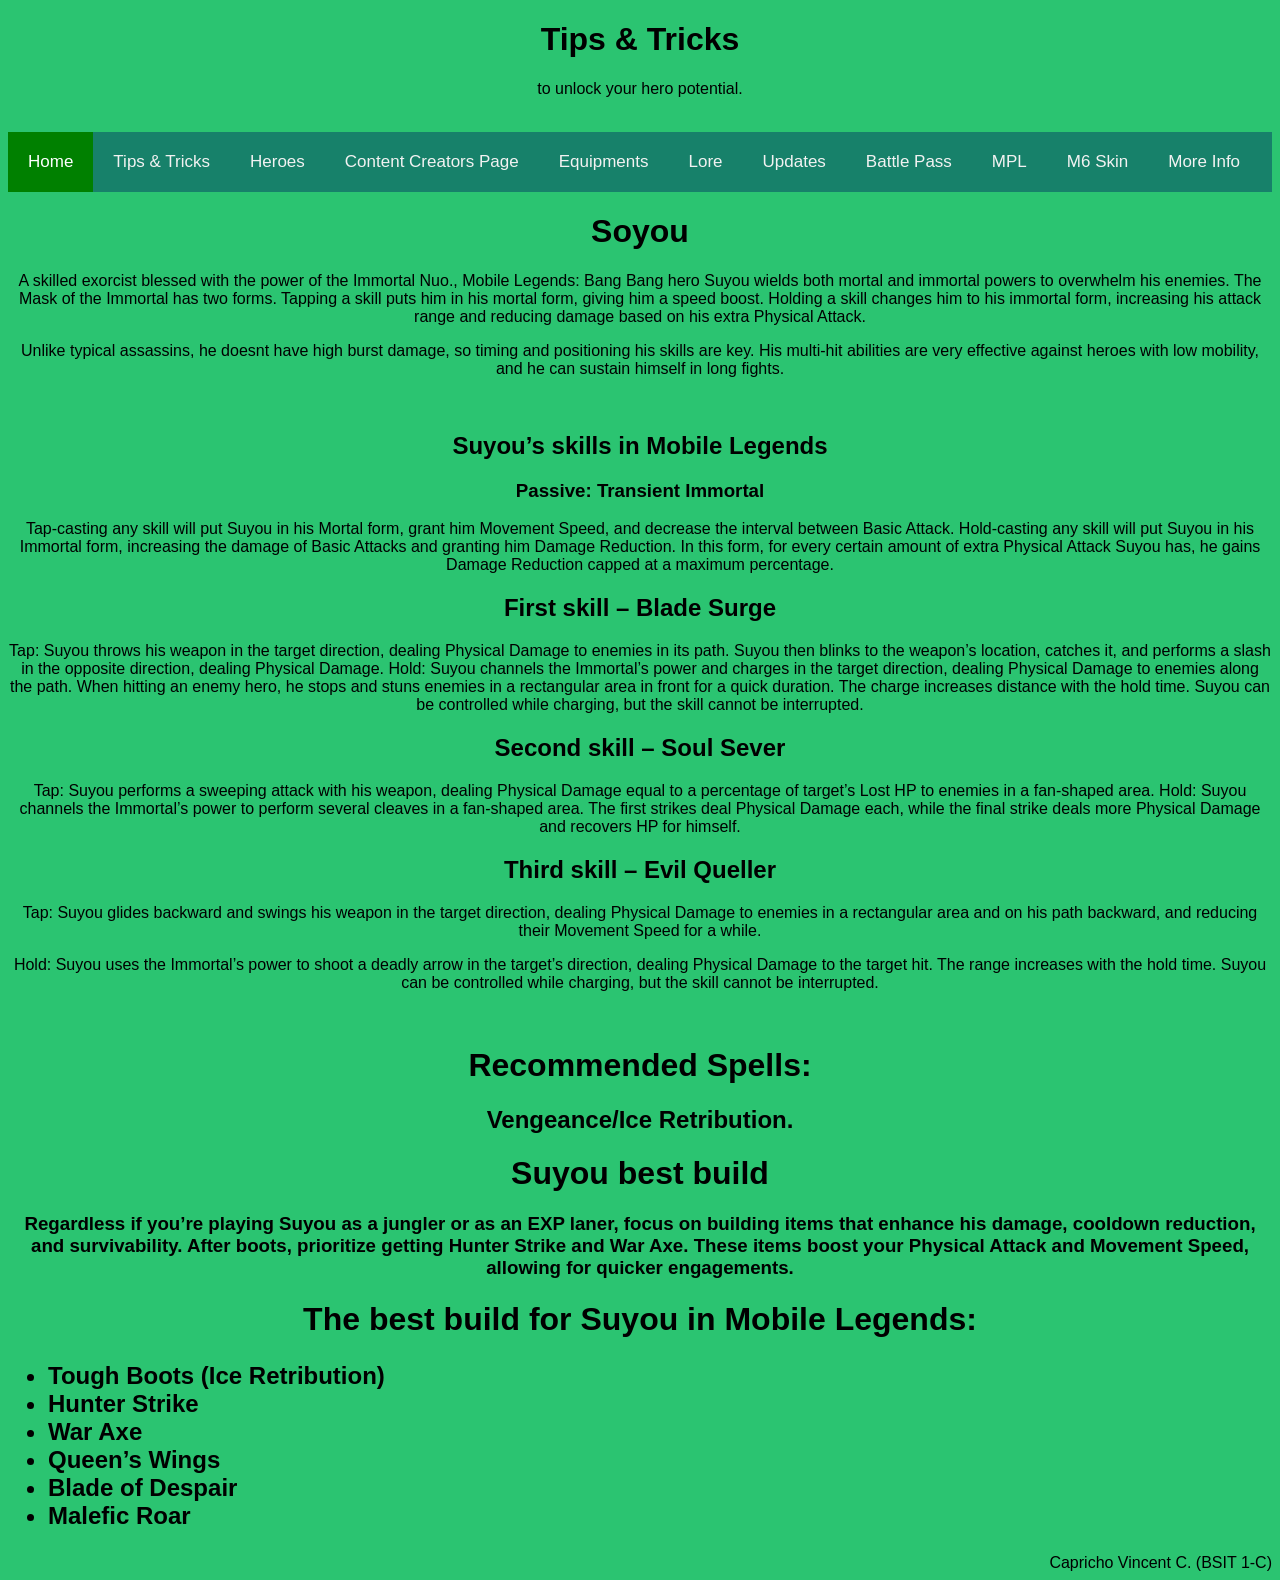
<file: index.html>
<!DOCTYPE html>
<html lang="en">
<head>
    <meta charset="UTF-8">
    <meta name="viewport" content="width=device-width, initial-scale=1.0">
    <title>CSS Responsive Website</title>
    <link rel="stylesheet" href="style.css">
    <link rel="icon" type="images/x-icon" href="/path/to/favicon.ico">
</head>
        <body>
            <div class="header">
                <h1>Tips & Tricks</h1>
                <p>to unlock your hero potential.</p>
            <br>
            </div>
            <div class="topnav">
                <a class="active" href="#home">Home</a>
                <a href="#tipsandtricks">Tips & Tricks</a>
                <a href="#Heroes">Heroes</a>
                <a href="Contentcreatorspage">Content Creators Page</a>
                <a href="Equipments">Equipments</a>
                <a href="Lore">Lore</a>
                <a href="updates">Updates</a>
                <a href="battlepass">Battle Pass</a>
                <a href="MPL">MPL</a>
                <a href="M6skin">M6 Skin</a>
                <a href="moreinfo">More Info</a>

              </div>
        <h1>Soyou</h1>   
        <p>A skilled exorcist blessed with the power of the Immortal Nuo., Mobile Legends: Bang Bang hero Suyou wields both mortal and immortal powers to overwhelm his enemies.

            The Mask of the Immortal has two forms. Tapping a skill puts him in his mortal form, giving him a speed boost. Holding a skill changes him to his immortal form, increasing his attack range and reducing damage based on his extra Physical Attack.
            
            </p> 
            <p>Unlike typical assassins, he doesnt have high burst damage, so timing and positioning his skills are key. His multi-hit abilities are very effective against heroes with low mobility, and he can sustain himself in long fights.</p>
        <br>

        <h2>Suyou’s skills in Mobile Legends</h2>
        <h3>Passive: Transient Immortal</h3>
        <p>Tap-casting any skill will put Suyou in his Mortal form, grant him Movement Speed, and decrease the interval between Basic Attack.

            Hold-casting any skill will put Suyou in his Immortal form, increasing the damage of Basic Attacks and granting him Damage Reduction. In this form, for every certain amount of extra Physical Attack Suyou has, he gains Damage Reduction capped at a maximum percentage.</p>

        <h2>First skill – Blade Surge</h2>
        <p>Tap: Suyou throws his weapon in the target direction, dealing Physical Damage to enemies in its path. Suyou then blinks to the weapon’s location, catches it, and performs a slash in the opposite direction, dealing Physical Damage.

            Hold: Suyou channels the Immortal’s power and charges in the target direction, dealing Physical Damage to enemies along the path. When hitting an enemy hero, he stops and stuns enemies in a rectangular area in front for a quick duration. The charge increases distance with the hold time. Suyou can be controlled while charging, but the skill cannot be interrupted.</p>
        <h2>Second skill – Soul Sever</h2>
        <p>Tap: Suyou performs a sweeping attack with his weapon, dealing Physical Damage equal to a percentage of target’s Lost HP to enemies in a fan-shaped area.

            Hold: Suyou channels the Immortal’s power to perform several cleaves in a fan-shaped area. The first strikes deal Physical Damage each, while the final strike deals more Physical Damage and recovers HP for himself.</p>
            
            <h2>Third skill – Evil Queller</h2>
            <p>Tap: Suyou glides backward and swings his weapon in the target direction, dealing Physical Damage to enemies in a rectangular area and on his path backward, and reducing their Movement Speed for a while.</p>
            <p>Hold: Suyou uses the Immortal’s power to shoot a deadly arrow in the target’s direction, dealing Physical Damage to the target hit. The range increases with the hold time. Suyou can be controlled while charging, but the skill cannot be interrupted.</p>
            <br>

            <h1>Recommended Spells:</h1>
            <h2>Vengeance/Ice Retribution.</h2>

            <h1>Suyou best build</h1>
            <h3>Regardless if you’re playing Suyou as a jungler or as an EXP laner, focus on building items that enhance his damage, cooldown reduction, and survivability.

                After boots, prioritize getting Hunter Strike and War Axe. These items boost your Physical Attack and Movement Speed, allowing for quicker engagements.</h3>
                <h1>The best build for Suyou in Mobile Legends:</h1>
                <h2>
                    <ul>
                        <li>Tough Boots (Ice Retribution)</li>
                        <li>Hunter Strike</li>
                        <li>War Axe</li>
                        <li>Queen’s Wings</li>
                        <li>Blade of Despair</li>
                        <li>Malefic Roar</li>
                    </ul>
                </h2>

                <footer>Capricho Vincent C. (BSIT 1-C)</footer>
                  
               
                    
                

        </body>
        
        </body>
        </html>
</file>
<file: style.css>
body{
    text-align: center;
    position: static;
    font-family: 'Segoe UI', Tahoma, Geneva, Verdana, sans-serif;
    background-color: rgb(10, 244, 147);
    
}
h1{
    color: black;
}

h2{
    color: black;
}

h3{
    color: black;

}

p {
    color: black;

}

li{
    text-align: left;
    position: static;
}

footer{
    color: rgb(0, 0, 0);
    text-align: right;
    position: static;

}

.topnav {
    background-color: #17816a;
    overflow: hidden;
  }

  .topnav a {
    float: left;
    color: #f2f2f2;
    text-align: center;
    padding: 20px 20px;
    text-decoration: none;
    font-size: 17px;
    max-width: 700px;
    justify-content: center;
    align-items: center;
    display: flex;
    
  }

  .topnav a.active {
    background-color: green;
    color: white;
  }

  .topnav a:hover {
    background-color: #18bac5;
    color: rgb(21, 21, 21);
    animation: fill 1s forwards;
  }

  @media (max-width: 480px) {
    body {
      background-color: white;
    }
  }

  @media (min-width: 768px) and (max-width: 1200px) {
    body {
      background-color: red;
    }
  }
  @media (min-width: 1201px) and (max-width: 1600px) {
    body {
      background-color: rgba(8, 187, 89, 0.854);
    }
  }
  
  @media (min-width: 1601px) {
    body {
      background-color: rgb(97, 185, 209);
    }
  }
</file>
<file: design.css>
body{
    text-align: center;
    position: static;
    font-family: 'Segoe UI', Tahoma, Geneva, Verdana, sans-serif;
    background-color: rgb(10, 244, 147);
    
}
h1{
    color: black;
}

h2{
    color: black;
}

h3{
    color: black;

}

p {
    color: black;

}

li{
    text-align: left;
    position: static;
}

footer{
    color: rgb(0, 0, 0);
    text-align: right;
    position: static;

}

.topnav {
    background-color: #17816a;
    overflow: hidden;
  }

  .topnav a {
    float: left;
    color: #f2f2f2;
    text-align: center;
    padding: 20px 20px;
    text-decoration: none;
    font-size: 17px;
    max-width: 700px;
    justify-content: center;
    align-items: center;
    display: flex;
    
  }

  .topnav a.active {
    background-color: green;
    color: white;
  }

  .topnav a:hover {
    background-color: #18bac5;
    color: rgb(21, 21, 21);
    animation: fill 1s forwards;
  }

  @media (max-width: 480px) {
    body {
      background-color: blue;
    }
  }

  @media (min-width: 768px) and (max-width: 1200px) {
    body {
      background-color: red;
    }
  }
  @media (min-width: 1201px) and (max-width: 1600px) {
    body {
      background-color: rgba(8, 187, 89, 0.854);
    }
  }
  
  @media (min-width: 1601px) {
    body {
      background-color: rgb(97, 185, 209);
    }
  }
</file>
